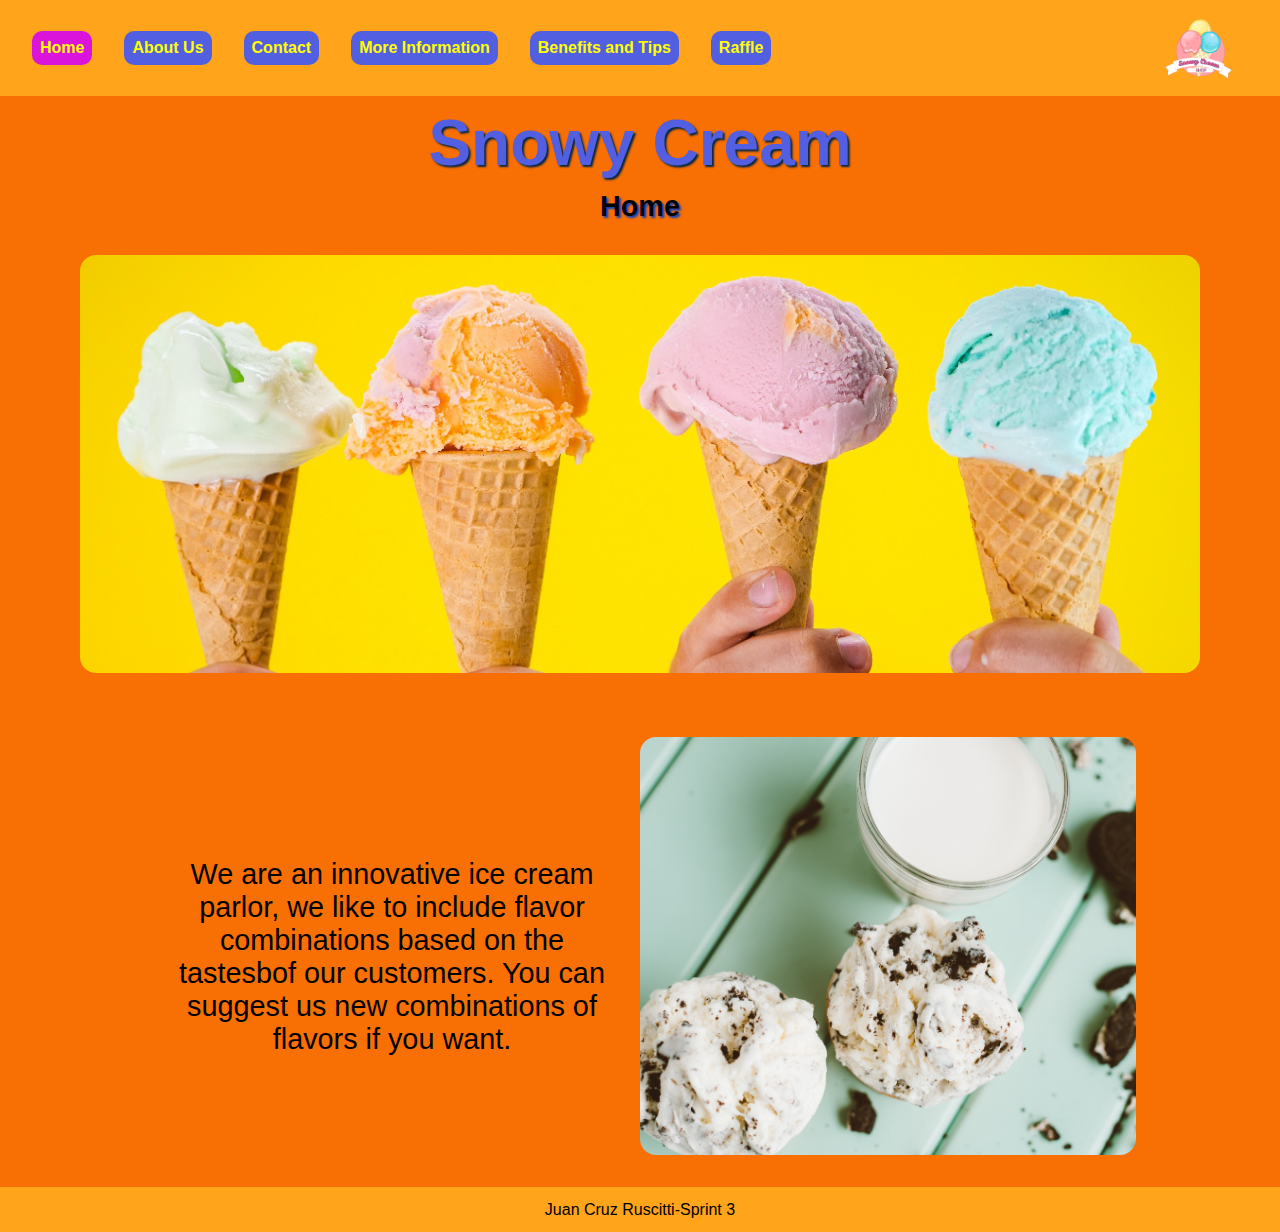
<file: index.html>
<!DOCTYPE html>
<html lang="en">
<head>
    <meta charset="UTF-8">
    <meta name="viewport" content="width=device-width, initial-scale=1.0">
    <title>Snowy Cream-Home</title>
    <link rel="stylesheet" href="./assets/styles/styles.css">
    <link rel="shortcut icon" href="./assets/images/icon.png" type="image/x-icon">
</head>

<body>
    <header>
        <nav>
            <a href="#">Home</a>
            <a href="./assets/pages/aboutUs.html">About Us</a>
            <a href="./assets/pages/contact.html">Contact</a>
            <a href="./assets/pages/information.html">More Information</a>
            <a href="./assets/pages/benefitsTips.html">Benefits and Tips</a>
            <a href="./assets/pages/raffle.html">Raffle</a>
        </nav>
   
        <img id="logo" src="./assets/images/logo.png" alt="icecream">
    </header>
   
    <main>

        <h1>Snowy Cream</h1>
        <h2>Home</h2>
        
            <div class="unique">
                <img src="./assets/images/icecream.jpg" alt="icecream">
            </div>

            <div class="triple">
                <p class="inverse">We are an innovative ice cream parlor, we like to include flavor combinations based on the tastesbof our customers. You can suggest us new combinations of flavors if you want.</p>
                <img src="./assets/images/two-icecream.jpg" alt="two-icecream">
            </div>
    </main>

    <footer>
        <p>Juan Cruz Ruscitti-Sprint 3</p>
    </footer>

</body>
</html>
</file>
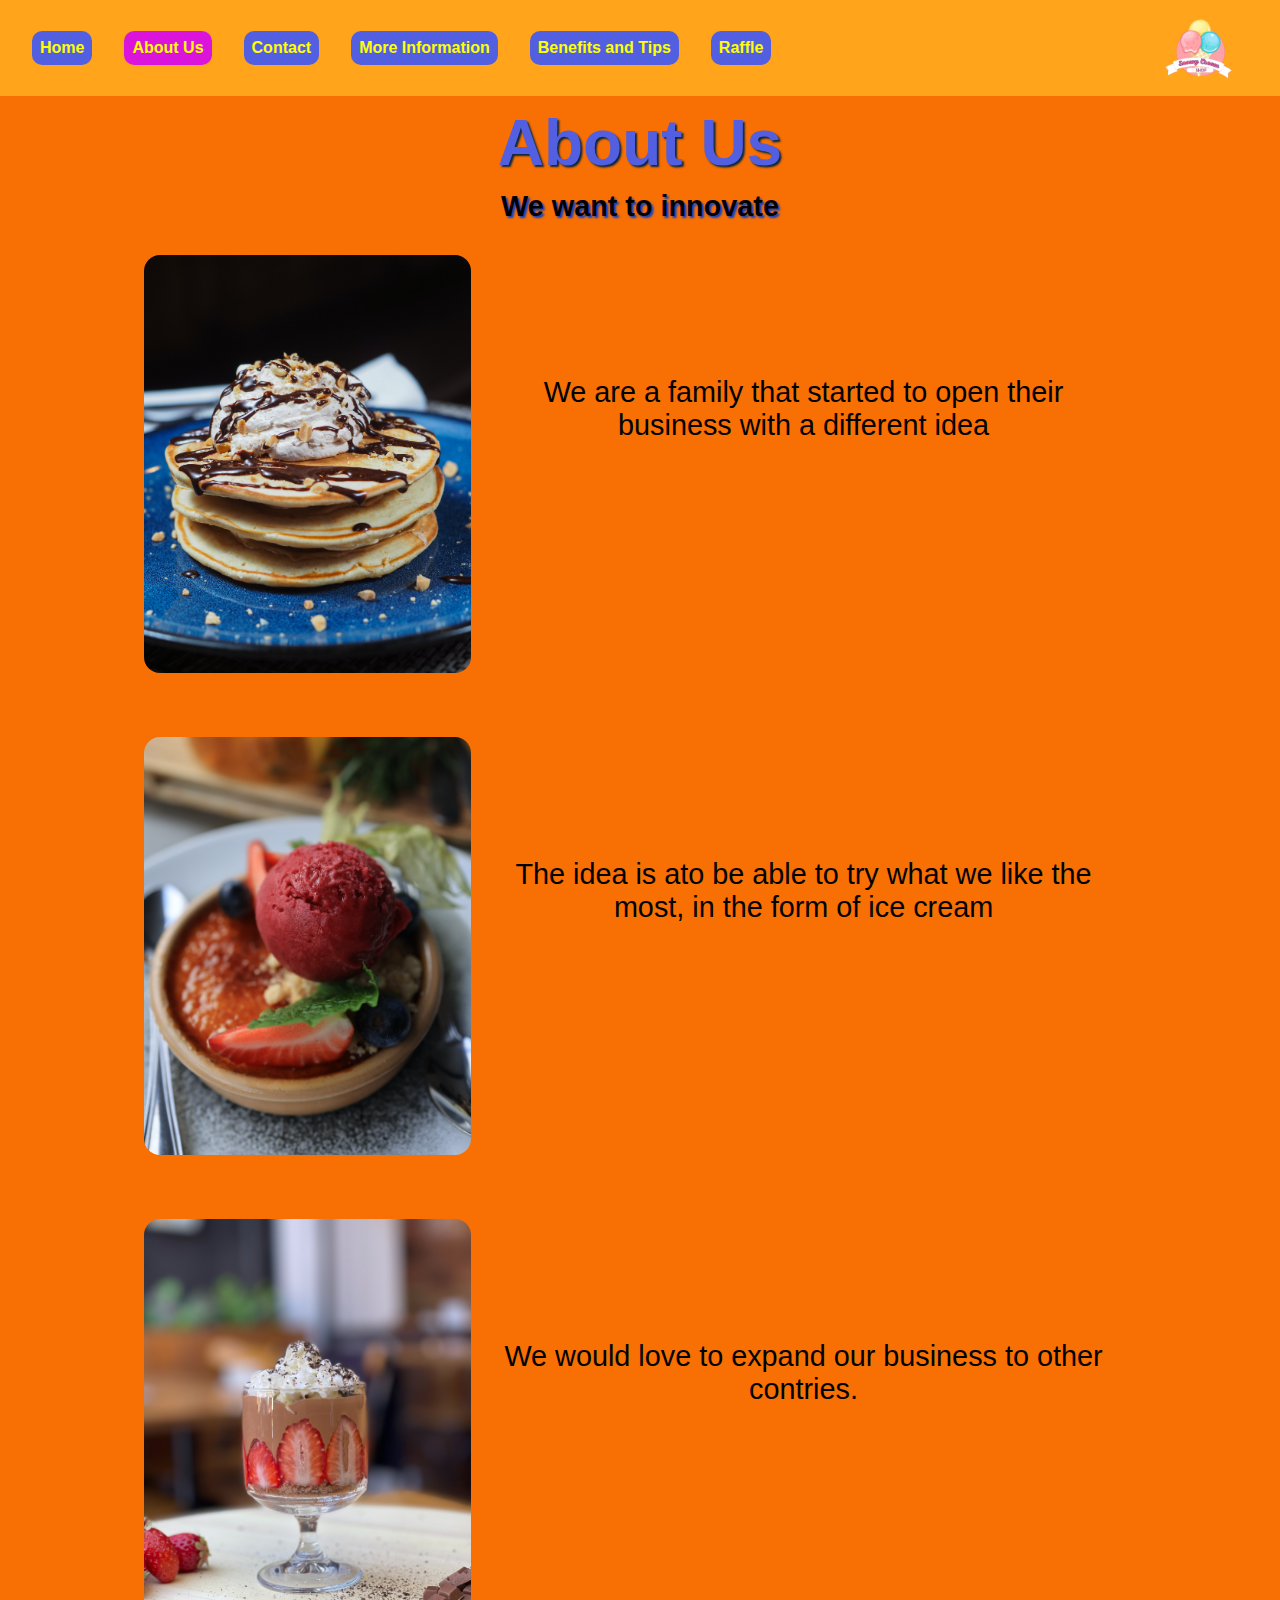
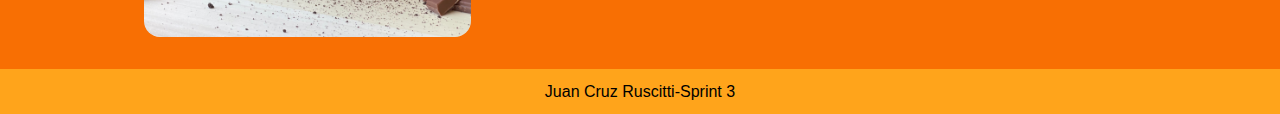
<file: assets/pages/aboutUs.html>
<!DOCTYPE html>
<html lang="en">
<head>
    <meta charset="UTF-8">
    <meta name="viewport" content="width=device-width, initial-scale=1.0">
    <title>Snowy Cream-About Us</title>
    <link rel="stylesheet" href="../styles/styles.css">
    <link rel="shortcut icon" href="../images/icon.png" type="image/x-icon">
</head>

<body>
    <header>
        <nav>
            <a href="../../index.html">Home</a>
            <a href="#">About Us</a>
            <a href="./contact.html">Contact</a>
            <a href="./information.html">More Information</a>
            <a href="./benefitsTips.html">Benefits and Tips</a>
            <a href="./raffle.html">Raffle</a>
        </nav>

        <img id="logo" src="../images/logo.png" alt="icecream">
    </header>   
        
        

    <main>

        <h1>About Us</h1>
        <h2>We want to innovate</h2>

        <div class="triple">
            <img src="../images/pancakes-ice.jpg" alt="pancakes">
            <p>We are a family that started to open their business with a different idea</p>
        </div>

        <div class="triple">
            <img src="../images/redcream.jpg" alt="redcream" width="300">
            <p>The idea is ato be able to try what we like the most, in the form of ice cream</p>
        </div>

        <div class="triple">
            <img src="../images/strawberry.jpg" alt="strawberry" width="300">
            <p>We would love to expand our business to other contries.</p>
        </div>
    </main>
    <footer>
        <p>Juan Cruz Ruscitti-Sprint 3</p>
    </footer>
</body>
</html>
</file>
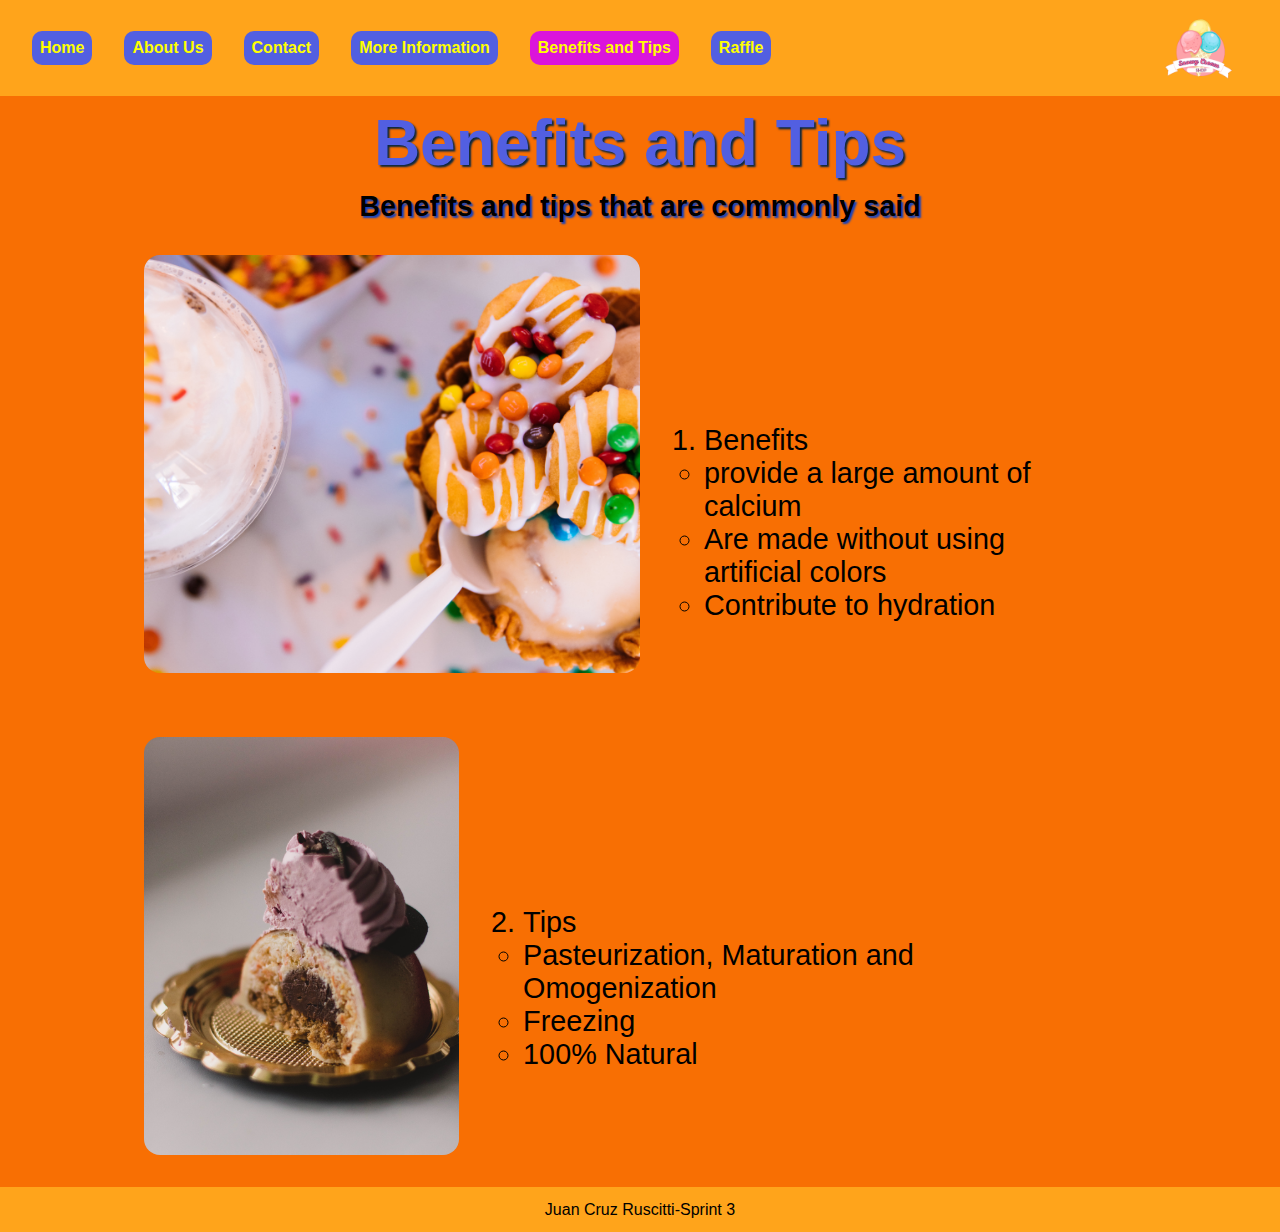
<file: assets/pages/benefitsTips.html>
<!DOCTYPE html>
<html lang="en">
<head>
    <meta charset="UTF-8">
    <meta name="viewport" content="width=device-width, initial-scale=1.0">
    <title>Snowy Cream-Benefits and Tips</title>
    <link rel="stylesheet" href="../styles/styles.css">
    <link rel="shortcut icon" href="../images/icon.png" type="image/x-icon">
</head>
<body>
    <header>
        <nav>
            <a href="../../index.html">Home</a>
            <a href="./aboutUs.html">About Us</a>
            <a href="./contact.html">Contact</a>
            <a href="./information.html">More Information</a>
            <a href="#">Benefits and Tips</a>
            <a href="./raffle.html">Raffle</a>
        </nav>

        <img id="logo" src="../images/logo.png" alt="icecream">
    </header>

    <main>
        <h1>Benefits and Tips</h1>
        <h2>Benefits and tips that are commonly said</h2>

        <div class="triple">
            <img src="../images/cream-ice.jpg" alt="cream-ice">
            <ol>
                <li>Benefits
                    <ul>
                        <li>provide a large amount of calcium</li>
                        <li>Are made without using artificial colors</li>
                        <li>Contribute to hydration</li>
                    </ul>
                </li>
            </ol>
        </div>
        <div class="triple">
            <img src="../images/candy-icecream.jpg" alt="candy-icecream">
            <ol start="2">
                <li>Tips
                    <ul>
                        <li>Pasteurization, Maturation and Omogenization</li>
                        <li>Freezing</li>
                        <li>100% Natural</li>
                    </ul>
                </li>
            </ol>
        </div>
    </main>

    <footer>
        <p>Juan Cruz Ruscitti-Sprint 3</p>
    </footer>
</body>
</html>
</file>
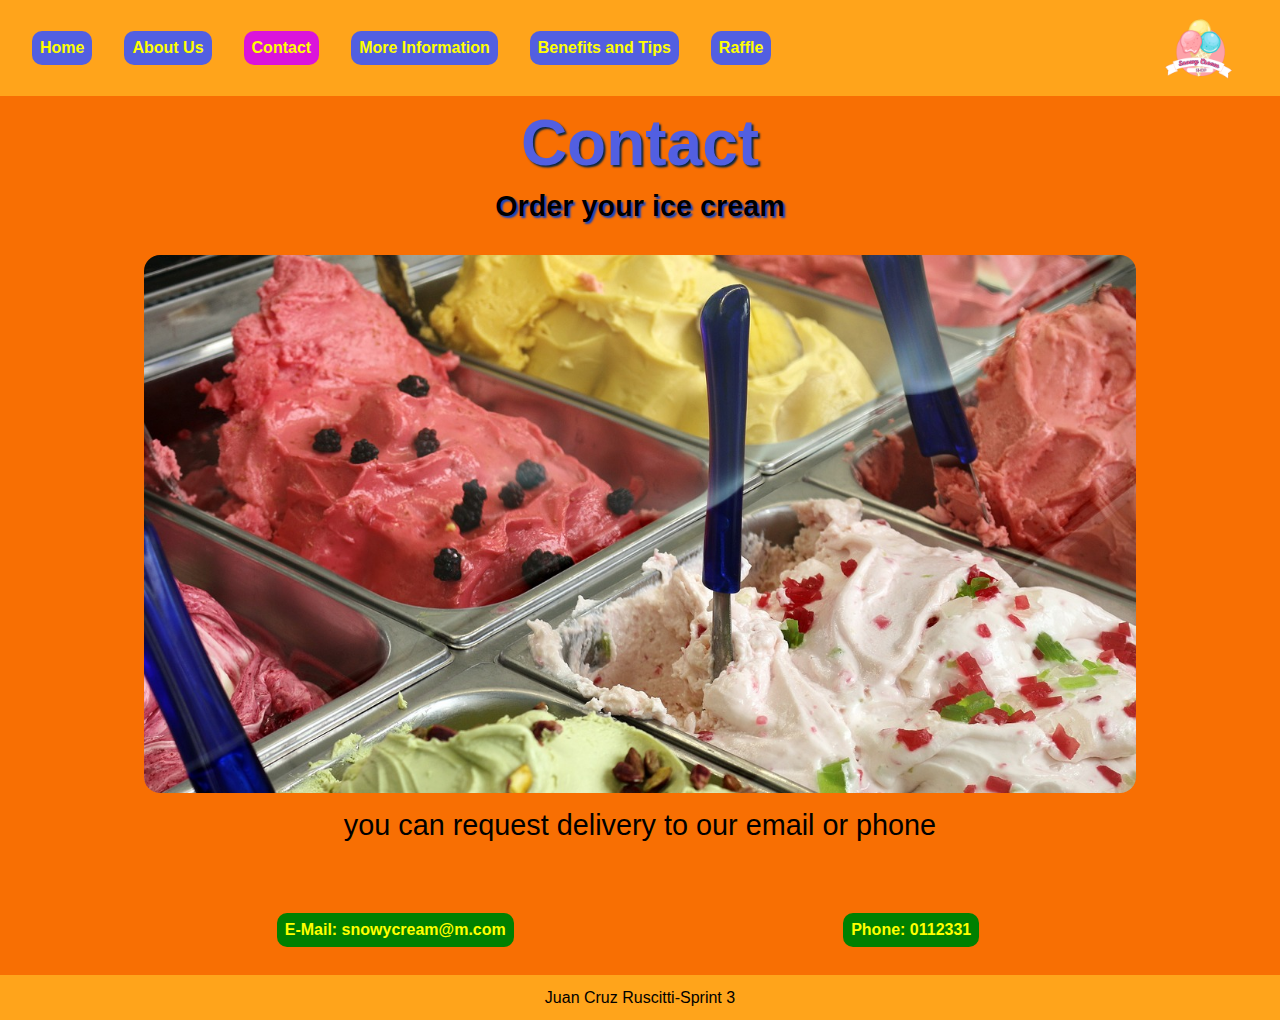
<file: assets/pages/contact.html>
<!DOCTYPE html>
<html lang="en">
<head>
    <meta charset="UTF-8">
    <meta name="viewport" content="width=device-width, initial-scale=1.0">
    <title>Snowy Cream-Contact</title>
    <link rel="stylesheet" href="../styles/styles.css">
    <link rel="shortcut icon" href="../images/icon.png" type="image/x-icon">
</head>
<body>
    <header>
        <nav>
            <a href="../../index.html">Home</a>
            <a href="./aboutUs.html">About Us</a>
            <a href="#">Contact</a>
            <a href="./information.html">More Information</a>
            <a href="./benefitsTips.html">Benefits and Tips</a>
            <a href="./raffle.html">Raffle</a>
        </nav>

        <img id="logo" src="../images/logo.png" alt="icecream">
    </header>

    <main>
        <h1>Contact</h1>
        <h2>Order your ice cream</h2>
    

        <div class="big">
            <img id="central" src="../images/icecream-market.jpg" alt="icecream-market" width="300">
            <p>you can request delivery to our email or phone</p>
        </div>

        <nav class="simp">
            <a href="mailto:email@example.com">E-Mail: snowycream@m.com</a>
            <a href="tel:+34000000000">Phone: 0112331</a>
        </nav>
    </main>

    <footer>
        <p>Juan Cruz Ruscitti-Sprint 3</p>
    </footer>

</body>
</html>
</file>
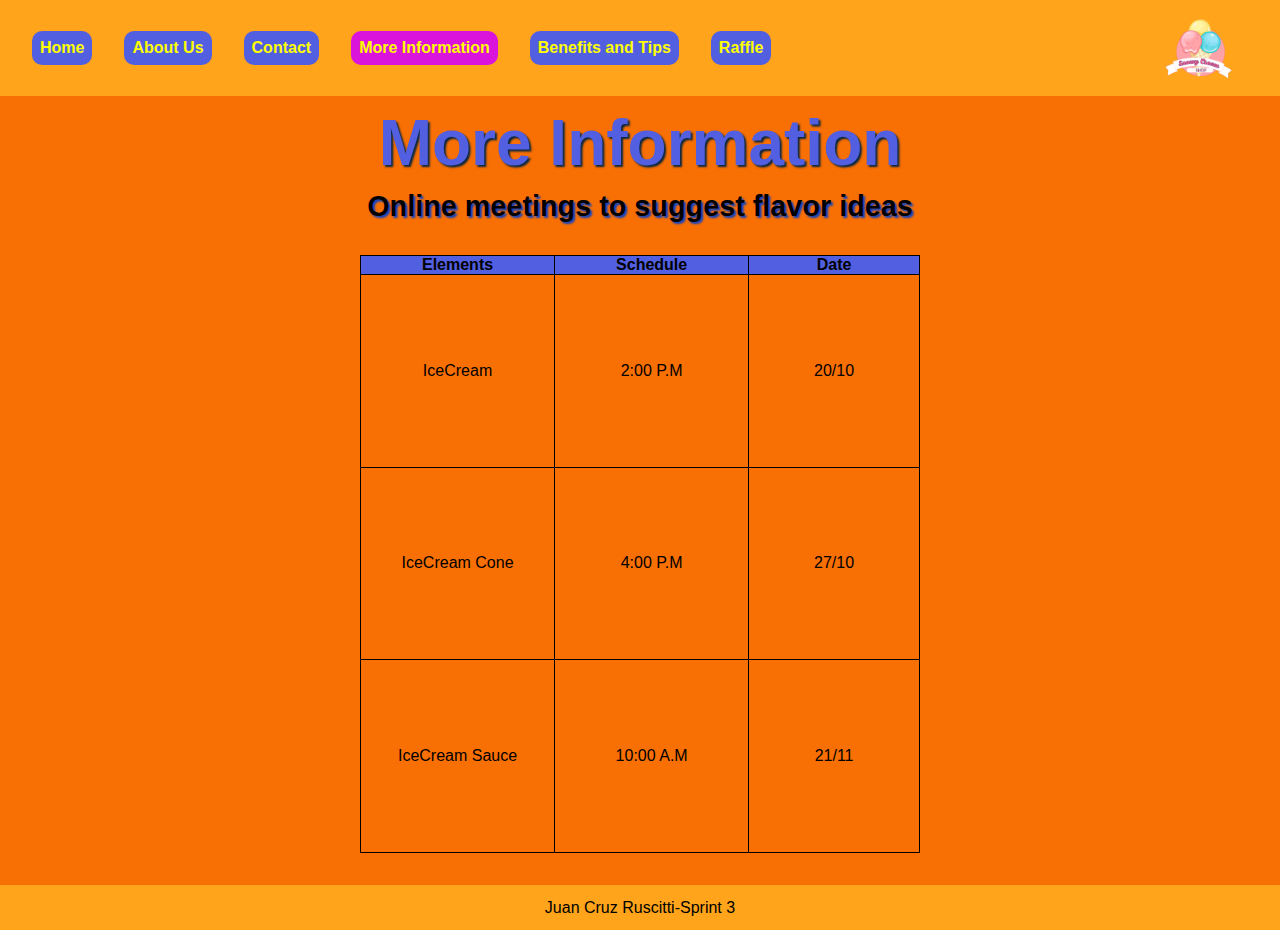
<file: assets/pages/information.html>
<!DOCTYPE html>
<html lang="en">
<head>
    <meta charset="UTF-8">
    <meta name="viewport" content="width=device-width, initial-scale=1.0">
    <title>Snowy Cream-More Information</title>
    <link rel="stylesheet" href="../styles/styles.css">
    <link rel="shortcut icon" href="../images/icon.png" type="image/x-icon">
</head>
<body>
    <header>
        <nav>
            <a href="../../index.html">Home</a>
            <a href="./aboutUs.html">About Us</a>
            <a href="./contact.html">Contact</a>
            <a href="#">More Information</a>
            <a href="./benefitsTips.html">Benefits and Tips</a>
            <a href="./raffle.html">Raffle</a>
        </nav>

        <img id="logo" src="../images/logo.png" alt="icecream">
    </header>

    <main>
        <h1>More Information</h1>
        <h2>Online meetings to suggest flavor ideas</h2>

        <div class="table">
            <table>
                <thead>
                    <tr>
                        <th>Elements</th>
                        <th>Schedule</th>
                        <th>Date</th>
                    </tr>
                </thead>
                <tbody>
                    <tr>
                        <td>IceCream</td>
                        <td>2:00 P.M</td>
                                <td>20/10</td>
                    </tr>
                    <tr>
                        <td>IceCream Cone</td>
                        <td>4:00 P.M</td>
                        <td>27/10</td>
                    </tr>
                     <tr>
                        <td>IceCream Sauce</td>
                        <td>10:00 A.M</td>
                        <td>21/11</td>
                    </tr>
                </tbody>
            </table>
        </div>
    </main>

    <footer>
        <p>Juan Cruz Ruscitti-Sprint 3</p>
    </footer>
</body>
</html>
</file>
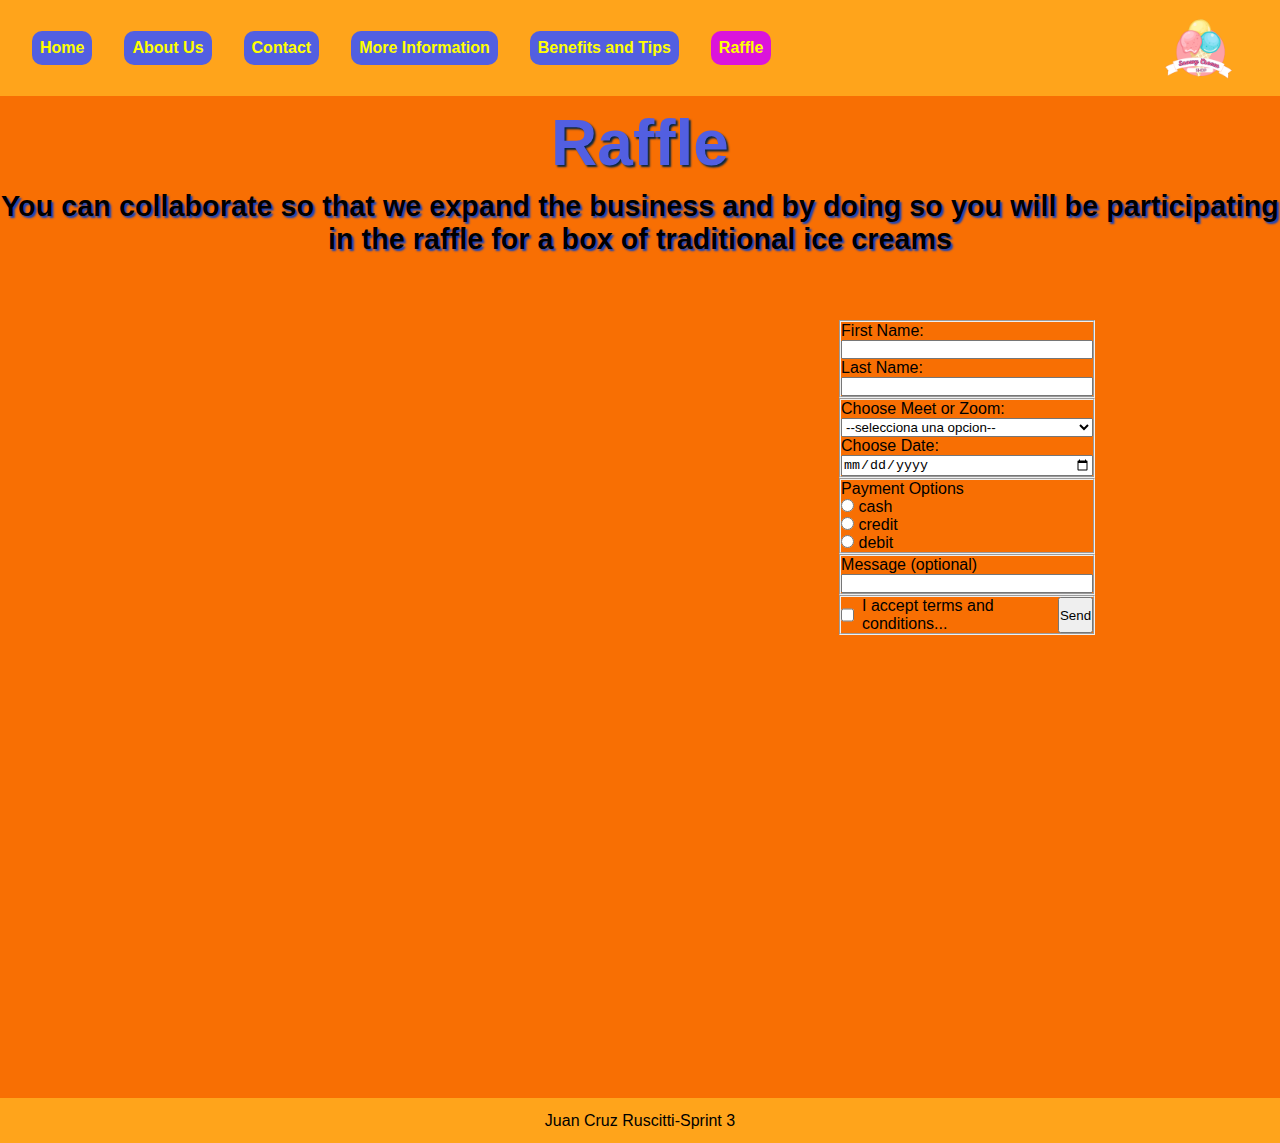
<file: assets/pages/raffle.html>
<!DOCTYPE html>
<html lang="en">
<head>
    <meta charset="UTF-8">
    <meta name="viewport" content="width=device-width, initial-scale=1.0">
    <title>Document</title>
    <link rel="stylesheet" href="../styles/styles.css">
    <link rel="shortcut icon" href="../images/icon.png" type="image/x-icon">
</head>
<body>
    <header>
        <nav>
            <a href="../../index.html">Home</a>
            <a href="./aboutUs.html">About Us</a>
            <a href="./contact.html">Contact</a>
            <a href="./information.html">More Information</a>
            <a href="./benefitsTips.html">Benefits and Tips</a>
            <a href="#">Raffle</a>
        </nav>

        <img id="logo" src="../images/logo.png" alt="icecream">
    </header>

    <main>
        <h1>Raffle</h1>
        <h2>You can collaborate so that we expand the business and by doing so you will be participating in the raffle for a box of traditional ice creams</h2>
        <div class="last">
            <div class="map">
                <iframe src="https://www.google.com/maps/embed?pb=!1m18!1m12!1m3!1d423284.6897532054!2d-118.41173249999999!3d34.020479!2m3!1f0!2f0!3f0!3m2!1i1024!2i768!4f13.1!3m3!1m2!1s0x80c2c75ddc27da13%3A0xe22fdf6f254608f4!2sLos%20%C3%81ngeles%2C%20California%2C%20EE.%20UU.!5e0!3m2!1ses!2sar!4v1690155143421!5m2!1ses!2sar" style="border:0;" allowfullscreen="" loading="lazy" referrerpolicy="no-referrer-when-downgrade"></iframe>
            </div>
            <div class="information">
                <form action="./show_data.html">

                    <fieldset class="datos">


                        <label for="name">First Name:</label>
                        <input type="text" id="name" name="First_Name">
                
                        <label for="last_Name">Last Name:</label>
                        <input type="text" id="last_Name" name="Last_Name">
                    </fieldset>

                    <fieldset class="selection">

                        <label for="selection-1">Choose Meet or Zoom:</label>
                        <select id="selection-1" name="Plataform">
                            <option value=" ">--selecciona una opcion--</option>
                            <option value="meet">Meet</option>
                            <option value="zoom">Zoom</option>
                        </select>

                        <label for="calendario">Choose Date:</label>
                        <input type="date" id="calendario" name="Date">
                    </fieldset>

                    <fieldset>
                        <label>Payment Options</label>
                        <label>
                            <input type="radio" name="payment" id="cash" value="cash">
                            cash
                        </label>
                        <label>
                            <input type="radio" name="payment" id="credit" value="credit">
                            credit
                        </label>
                        <label>
                            <input type="radio" name="payment" id="debit" value="debit">
                            debit
                        </label>
                    </fieldset>

                    <fieldset>
                        <label for="message">Message (optional)</label>
                        <input type="text" id="message" name="message">
                    </fieldset>

                    <fieldset id="end">
                        <input type="checkbox">
                        <label>I accept terms and conditions...</label>
                        <input type="submit" value="Send">   
                    </fieldset>
                 
                </form>
            </div>
        </div>
    </main>

    <footer>
        <p>Juan Cruz Ruscitti-Sprint 3</p>
    </footer>
</body>
</html>
</file>
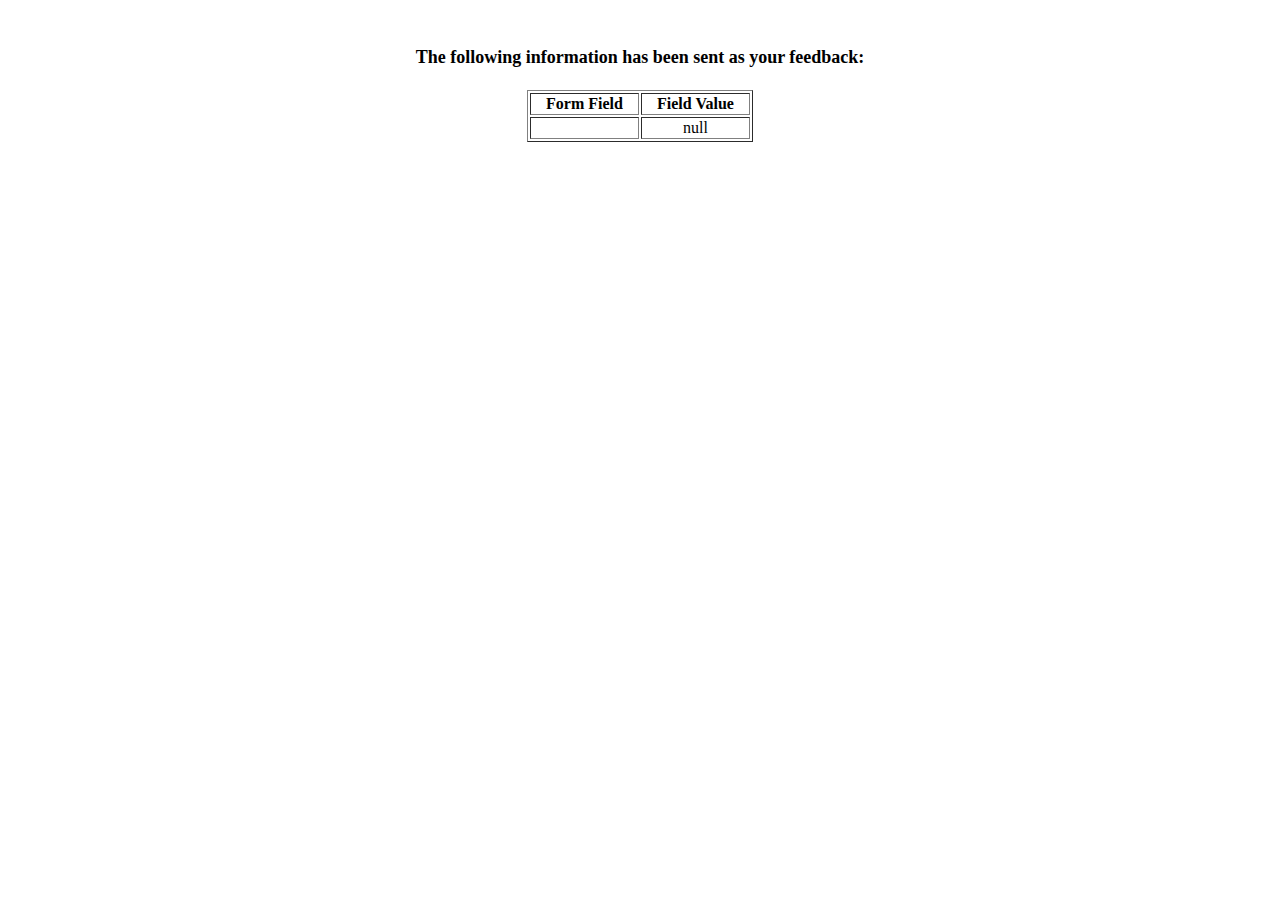
<file: assets/pages/show_data.html>
<html>
<head>
<title>Feedback Sent</title>
</head>
<body>
<p align=center>&nbsp;</p>
<h1 align=center><font size="+1">The following information has been sent as your
  feedback:</font></h1>

<table border="1" align=center width="226">
  <tr>
    <th align="center">Form Field</th>
    <th align="center">Field Value</th>
  </tr>

<script language="javascript">
var args = location.search.substr(1).split('&');
for (var i = 0; i < args.length; ++i) {
  var parts = args[i].split('=');
  if (parts != null) {
    var field = parts[0];
    var value = parts[1];
    if (value == null) {
      value = "null"
    }
    else {
      value = '"' + unescape(value.replace(/\+/g, ' ')) + '"';
    }

    document.writeln('<tr><td align="center">' + field + '</td>');
    document.writeln('<td align="center">' + value + '</td></tr>');
  }
}
</script>

<noscript>
<tr><td>
<p>You need to turn on Javascript in your browser.</p>

<p>In Microsoft Internet Explorer 4 or greater:</p>
<ul>
<li>From the "Tools" menu (in IE 4, it's the "View" menu), select "Internet Options".</li>
<li>Click on the "Security" tab.</li>
<li>Click on the "Custom Level" button. (In IE 4, select "Custom"
and then click on "Settings...".)</li>
<li>Under "Active scripting" make sure "Enable" is selected.</li>
</ul>

<p>In Netscape version 4 or greater:</p>
<ul>
<li>From the <b>Edit</b> menu, select <b>Preferences</b>.</li>
<li>In the <b>Category</b> list on the left, click on the word "Advanced".</li>
<li>In the panel on the right, make sure "Enable JavaScript" is checked.</li>
<li>Click the <b>OK</b> button.</li>
</ul>

</td></tr>
</noscript>

</table>
</body>
</html>
</file>
<file: assets/styles/styles.css>
:root{
    --azul-pastel:#525FE1;
    --naranja-pastel:#F86F03;
    --amarillo-pastel:#FFA41B;
    --blanquito:#FFF6F4;
    font-family: Arial, Helvetica, sans-serif;
}

*{
    margin: 0;
    padding: 0;
    box-sizing: border-box;
}

header{
    background-color: var(--amarillo-pastel);
    min-height: 10vh;
    display: flex;
    align-items: center;
    padding: 0 2rem;
    gap: 2rem;
    flex-wrap: wrap;
}

header img{
    height: 6rem;
}

nav{
    min-height: 5vh;
    display: flex;
    justify-content:left;
    align-items: center;
    gap: 0.5rem;
    flex-grow: 2;
}

nav a{
    text-decoration: none;
    font-weight: bolder;
    font-size: 1em;
    color:yellow;
    background-color:var(--azul-pastel);
    display: inline-block;
    padding: 0.5rem 0.5rem;
    margin-right: 1.5rem;
    border-radius: 10px;
    transition: all 0.5s;
}

a:hover{
    color: red;
    transform: scale(1.5);
    filter: brightness(1.5);
}

a:active{
    transform: rotate(5deg);
    transform: scale(3);
}

nav a[href="#"]{
    background-color: rgb(219, 20, 219);
    color:yellow
}

main{
    background-color: var(--naranja-pastel);
    min-height: 85vh;
    display: flex;
    flex-direction: column;
    align-items: center;

}

h1{
    color:var(--azul-pastel);
    text-align: center;
    padding: 10px;
    font-size: 4em;
    text-shadow: 2px 2px 2px rgb(9, 39, 64)
}

h2{
    color:black;
    text-align: center;
    font-size: 1.8em;
    text-shadow: 2px 2px 2px rgb(14, 66, 196)
}

div{
    /*background-color: #e56109;*/
    border-radius: 1rem;
    height: 50vh;
    width: 80vw;
    padding: 1rem;
    margin: 1rem;
    display: flex;
    font-size: 1em;
}

div p{
    width: 50%;
    padding: 1rem;
    text-align: center;
    align-self: center;
}

div img{
    width: 50%;
    /*height: 100%;*/
    height: auto;
    object-fit: cover;
    border-radius: 1rem;
}

div ol{
    width: 50%;
    padding: 1rem;
    align-self: center;
    align-content: center;
    padding: 4rem;

}
.unique{
    height: 50vh;
    width: 90vw;
    object-fit: cover;
    border-radius: 1rem;
}

.simp{
    /*background-color: #e56109;*/
    height: 10vh;
    width: 80vw;
    object-fit: cover;
    border-radius: 1rem;
    justify-content: space-around;
}

.simp a{
    background-color:green;
}

.unique img{
    width: 100%;
    height: auto;

}

.big{
    height: 70vh;
    /*width: 85vw;*/
    object-fit: cover;
    border-radius: 1rem;
    flex-direction: column;
    align-items: center;
}

.big img{
    width: 100%;
    height: 90%;
}

.big p{
    height: 10%;
    width: 100%;
}

.last{
    height: 90vh;
    width: 95vw;
}
.information{
    height: 70vh;
    width: 40vw;
    justify-content: center;
}

.information form{
    width: 20vw;
}

.information fieldset{
    display: flex;
    flex-direction: column;
}

.map{
    height: 70vh;
    width: 50vw;
    justify-content: center;
}

.map iframe{
    height: 60vh;
    width: 40vw;
}

.table{
    justify-content: center;
    height: 70vh;

}


table,tr,th,td {
    border: 1px solid black;
    border-collapse: collapse ;
    width: 35em;
}

thead {
    background-color:var(--azul-pastel);
}

tbody, tfoot {
    text-align: center;
}

#end{
    display: flex;
    flex-direction: row;
    gap: 0.5em;
}

footer{
    background-color:var(--amarillo-pastel);
    min-height: 5vh;
    display: flex;
    justify-content: center;
    align-items: center;
}

@media(min-width:768px){
    .triple p{
        width: 100%;
        height: 50%;
        font-size: 1.8em;   
}

.triple ol{
    width: 100%;
    height: 50%;
    font-size: 1.8em;
}

.big{
    font-size: 1.8em;
}

}

@media(max-width:768px){
    header{
        flex-direction: column;
        justify-content: center;
        padding: 1rem;
    }
    header nav{
        flex-direction: column;
        order:2
    }

    header img{
        order:1
    }

    main{
        width: 100%;
        height: auto;
        min-height: 30rem;
        flex-direction: column;
        padding: 1rem;
    }
    
    h1{
        font-size: 4em;
    }

    h2{
        font-size: 2em;
    }
    main .triple{
        flex-direction: column;
    }

    .triple img{
        width: 100%;
        height: 50%;   
    }

    .triple p{
        width: 100%;
        height: 50%;
        font-size: 2em;   
    }

    .triple ol{
        width: 100%;
        height: 50%;
        padding: 0;
        font-size: 2.3em;
    }

    .big{
        font-size: 2em;
    }

    .simp{
        flex-direction: column;
    }

    .inverse{
        order: 2;
    }

    footer{
        font-size: 2em;
    }

    .last{
        flex-direction: column-reverse;
    }
    .map{
        height: 40vh;
        width: 65vw;
    }
    .map iframe{
        height: 35vh;
        width: 60vw;
    }
    .information{
        height: 40vh;
        width: 65vw;
        font-size: medium;
    }
    .information form{
        height: 35vh;
        width: 60vw;
    }
}
@media(max-width:589px){
    h1{
        font-size: 2em;
    }
    
    h2{
        font-size: 1em;
    }

    .triple {
        font-size: 0.6em;
    }

    .big{
        font-size: 0.8em;
    }

    ol{
        font-size: 2.5em;
    }

    .simp{
        font-size: 0.8em;
    }

    .information{
        font-size: small;
    }

    footer{
        font-size: 1em;
    }
}
</file>
